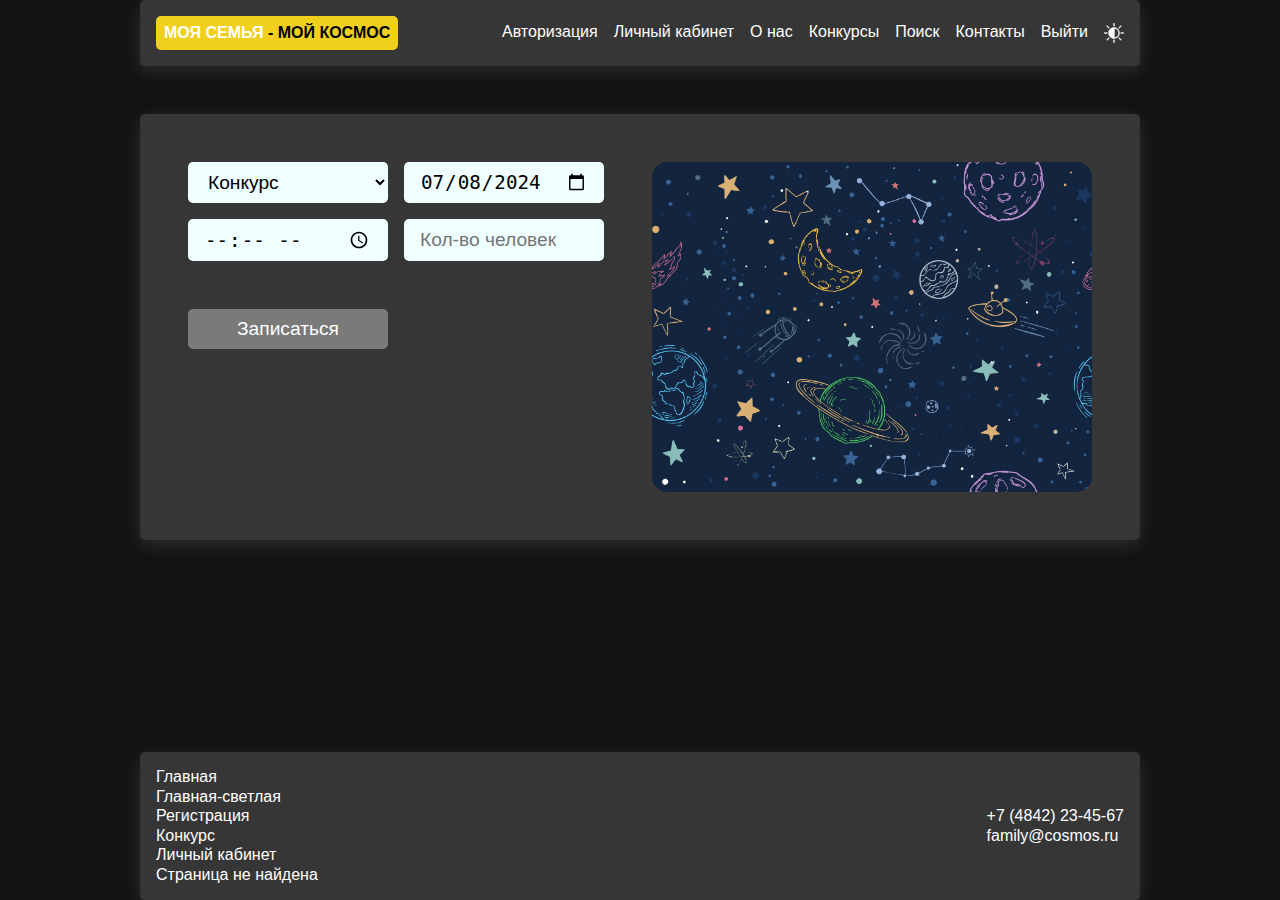
<file: account.html>
<!DOCTYPE html>
<html lang="en">
<head>
    <meta charset="UTF-8">
    <meta name="viewport" content="width=device-width, initial-scale=1.0">
    <title>Личный кабинет</title>
    <link rel="stylesheet" href="styles/main.css">
</head>
<body>
    <header class="header">
        <div class="header__container container">
            <a href="index.html" class="logo">
                <span class="logo__left">Моя семья</span> - 
                <span class="logo__right">мой космос</span>
            </a>

            <nav class="nav">
                <a href="#auth">Авторизация</a>
                <a href="#">Личный кабинет</a>
                <a href="#about">О нас</a>
                <a href="#competitions">Конкурсы</a>
                <a href="#search">Поиск</a>
                <a href="#footer">Контакты</a>
                <a href="#">Выйти</a>
                <a class="toggle-light" href="index-light.html"></a>
            </nav>
        </div>
    </header>

    <section class="account">
        <div class="container">
            <form class="account-form" action="index.html">
                <div>
                    <div class="form account-form__inputs">
                    <select required class="input">
                        <option disabled selected value="">Конкурс</option>
                        <option value="Конкурс 1">Конкурс 1</option>
                        <option value="Конкурс 2">Конкурс 2</option>
                        <option value="Конкурс 3">Конкурс 3</option>
                        <option value="Конкурс 4">Конкурс 4</option>
                    </select>

                    <input required class="input" type="date" min="2024-07-08" max="2024-07-08" value="2024-07-08">
                    <input required class="input" min="09:00" max="21:00" type="time">

                    <input required class="input" placeholder="Кол-во человек" type="number">
                    
                    </div>
                    <div class="form">
                        <button class="button">Записаться</button>
                    </div>
                </div>

                <img class="account__img" src="img/kosmos2.jpg" alt="">

                
            </form>
        </div>
    </section>

    <div class="space"></div>
    <footer id="footer" class="footer">
        <div class="footer__container container">
            <nav class="footer__nav">
                <a href="index.html">Главная</a>
                <a href="index-light.html">Главная-светлая</a>
                <a href="registration.html">Регистрация</a>
                <a href="#">Конкурс</a>
                <a href="#">Личный кабинет</a>
                <a href="#">Страница не найдена</a>
            </nav>

            <div class="footer__nav">
                <a href="tel:+7 (4842) 23-45-67">+7 (4842) 23-45-67</a>
                <a href="mailto:family@cosmos.ru">family@cosmos.ru</a>
            </div>
        </div>
    </footer>
</body>
</html>
</file>
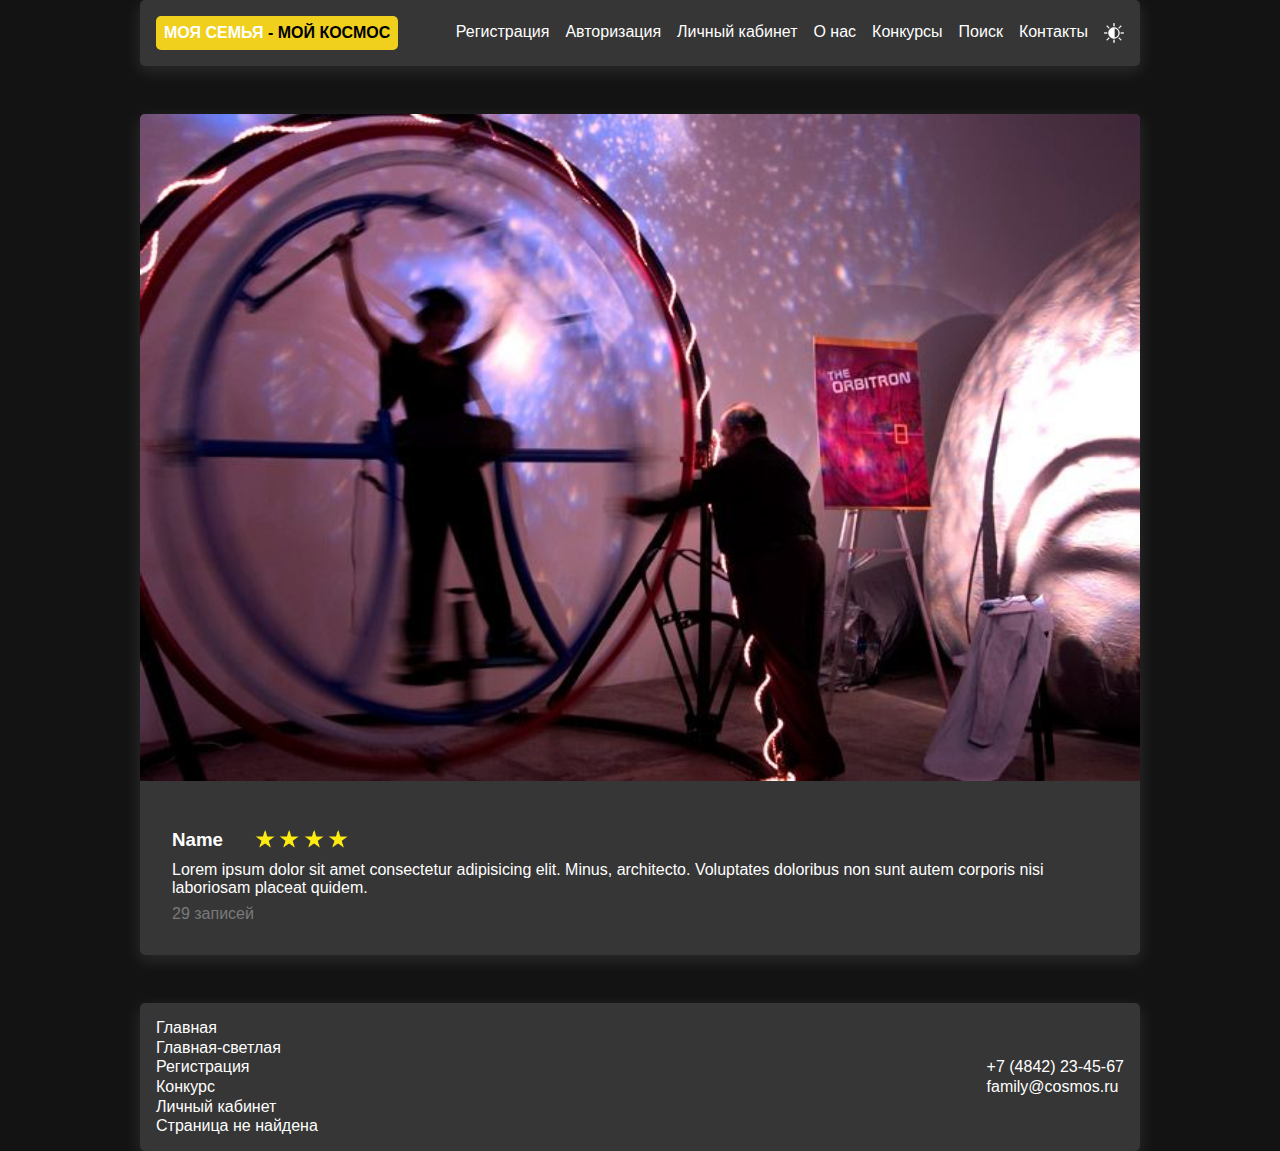
<file: competition.html>
<!DOCTYPE html>
<html lang="en">
<head>
    <meta charset="UTF-8">
    <meta name="viewport" content="width=device-width, initial-scale=1.0">
    <title>Страница с описанием конкурса</title>
    <link rel="stylesheet" href="styles/main.css">
</head>
<body>
    <header class="header print-hide">
        <div class="header__container container">
            <a href="index.html" class="logo">
                <span class="logo__left">Моя семья</span> - 
                <span class="logo__right">мой космос</span>
            </a>

            <nav class="nav">
                <a href="registration.html">Регистрация</a>
                <a href="#auth">Авторизация</a>
                <a href="account.html">Личный кабинет</a>
                <a href="#about">О нас</a>
                <a href="#competitions">Конкурсы</a>
                <a href="#search">Поиск</a>
                <a href="#footer">Контакты</a>
                <a class="toggle-light" href="index-light.html"></a>
            </nav>
        </div>
    </header>

    <section class="competition">
        <div class="container">
            <div class="card competition__card">
                <img class="card__img competition__img" src="img/145.jpg" alt="">
                
                <div class="card__text competition__text">
                    <div class="card__name-rating">
                        <h3 class="card__name">Name</h3>

                        <div class="rating card__rating print-hide">
                            <img class="rating__star" src="./img/star.png" alt="">
                            <img class="rating__star" src="./img/star.png" alt="">
                            <img class="rating__star" src="./img/star.png" alt="">
                            <img class="rating__star" src="./img/star.png" alt="">
                        </div>
                    </div>
                    <p class="card__desc competition__desc">Lorem ipsum dolor sit amet consectetur adipisicing elit. Minus, architecto. Voluptates doloribus non sunt autem corporis nisi laboriosam placeat quidem.</p>
                    <div class="card__number print-hide">29 записей</div>

                    <div class="competition__feedback">
                        <h4>Отзыв</h4>

                        <div class="competition__feedback-text">
Недавно я участвовал в космическом конкурсе, и это был поистине незабываемый опыт! 

Сначала я был поражен уровнем организации мероприятия. Всё проходило четко и в срок. Темы конкурсов были разнообразными и стимулировали творчество. Я особенно оценил возможность работать в команде, поскольку это дало мне возможность обменяться идеями с другими участниками и узнать много нового.

Получив задание, я почувствовал вдохновение! Разработка проектов с космической тематикой заставила меня глубже погрузиться в изучение астрономии и технологий. Мы создали не только интересные идеи, но и научились применять практические навыки.

В завершение, я хотел бы выразить свою благодарность организаторам за великолепное мероприятие. Я уйду отсюда с новыми знаниями, интересными знакомствами и незабываемыми впечатлениями. Обязательно буду участвовать в следующем конкурсе!
                        </div>
                    </div>
                </div>
            </div>
        </div>
    </section>

    <div class="space"></div>
    <footer id="footer" class="footer print-hide">
        <div class="footer__container container">
            <nav class="footer__nav">
                <a href="index.html">Главная</a>
                <a href="index-light.html">Главная-светлая</a>
                <a href="registration.html">Регистрация</a>
                <a href="#">Конкурс</a>
                <a href="#">Личный кабинет</a>
                <a href="#">Страница не найдена</a>
            </nav>

            <div class="footer__nav">
                <a href="tel:+7 (4842) 23-45-67">+7 (4842) 23-45-67</a>
                <a href="mailto:family@cosmos.ru">family@cosmos.ru </a>
            </div>
        </div>
    </footer>
</body>
</html>
</file>
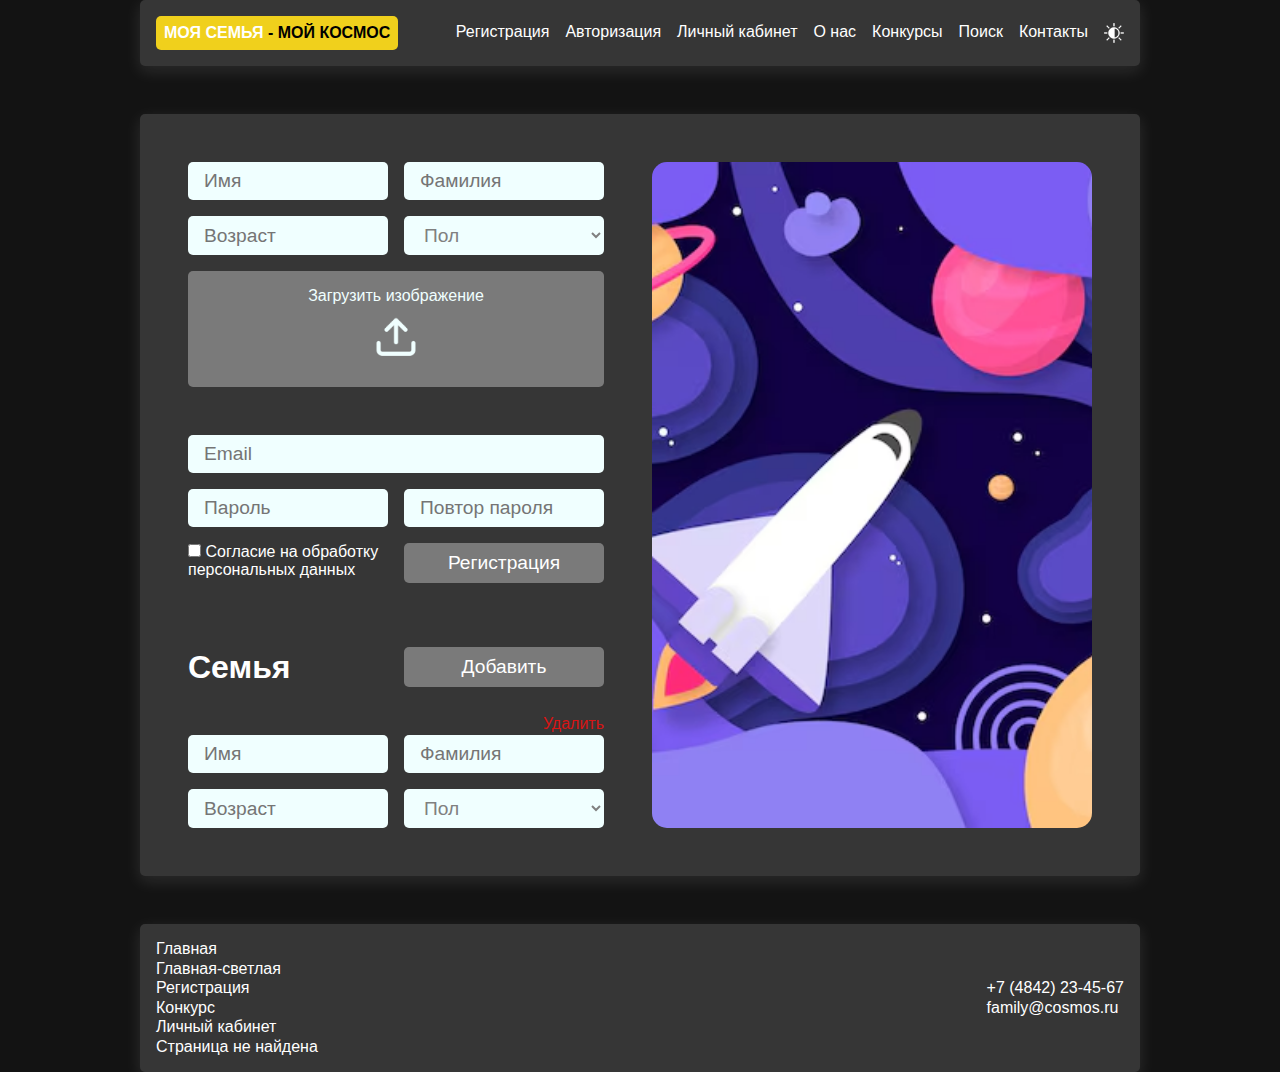
<file: registration.html>
<!DOCTYPE html>
<html lang="en">
<head>
    <meta charset="UTF-8">
    <meta name="viewport" content="width=device-width, initial-scale=1.0">
    <title>Страница регистрации на сайте</title>
    <link rel="stylesheet" href="styles/main.css">
</head>
<body>
    <header class="header">
        <div class="header__container container">
            <a href="index.html" class="logo">
                <span class="logo__left">Моя семья</span> - 
                <span class="logo__right">мой космос</span>
            </a>

            <nav class="nav">
                <a href="registration.html">Регистрация</a>
                <a href="#auth">Авторизация</a>
                <a href="#">Личный кабинет</a>
                <a href="#about">О нас</a>
                <a href="#competitions">Конкурсы</a>
                <a href="#search">Поиск</a>
                <a href="#footer">Контакты</a>
                <a class="toggle-light" href="index-light.html"></a>
            </nav>
        </div>
    </header>


    <section class="register">
        <div class="container">
            <form class="register__form" action="#">
                <div class="register__content">
                    <div class="form">
                        <input required placeholder="Имя" type="text" class="input">
                        <input required placeholder="Фамилия" type="text" class="input">
                        <input required placeholder="Возраст" type="number" class="input">
                        <select required class="input register__pol">
                            <option disabled selected value="">Пол</option>
                            <option value="мужской">мужской</option>
                            <option value="женский">женский</option>
                        </select>

                        <label class="file-input register__file-input">
                            <input required onchange="upload(event)" class="file-input__input" placeholder="file" type="file" multiple>
                            Загрузить изображение
                            <div class="file-input__img"></div>
                            <div class="file-input__names" id="files_names"></div>
                        </label>
                    </div>

                    <div class="form">
                        <input required placeholder="Email" type="email" class="input register__email">
                        <input required placeholder="Пароль" type="password" class="input register__password">
                        <input required placeholder="Повтор пароля" type="password" class="input register__repassword">

                        <label class="register__checkbox">
                            <input required type="checkbox">
                            <span>Согласие на обработку <br> персональных данных</span>
                        </label>
                        <button class="button register__button">Регистрация</button>
                    </div>

                    <div class="form register__family register-family">
                        <h1 class="register-family__title">Семья</h1>
                        <button type="button" class="button">Добавить</button>
                    </div>

                    <div class="form">
                        <button type="button" class="register__delete">Удалить</button>
                        <input required placeholder="Имя" type="text" class="input">
                        <input required placeholder="Фамилия" type="text" class="input">
                        <input required placeholder="Возраст" type="number" class="input">
                        <select required class="input register__pol">
                            <option disabled selected value="">Пол</option>
                            <option value="мужской">мужской</option>
                            <option value="женский">женский</option>
                        </select>
                    </div>
                </div>
                

                <img class="register__img" src="img/kosmos.avif" alt="">
            </form>
        </div>
    </section>
    

    <div class="space"></div>
    <footer id="footer" class="footer">
        <div class="footer__container container">
            <nav class="footer__nav">
                <a href="index.html">Главная</a>
                <a href="index-light.html">Главная-светлая</a>
                <a href="registration.html">Регистрация</a>
                <a href="#">Конкурс</a>
                <a href="#">Личный кабинет</a>
                <a href="#">Страница не найдена</a>
            </nav>

            <div class="footer__nav">
                <a href="tel:+7 (4842) 23-45-67">+7 (4842) 23-45-67</a>
                <a href="mailto:family@cosmos.ru">family@cosmos.ru</a>
            </div>
        </div>
    </footer>


    <script>
        const files_names = document.getElementById('files_names')

        function upload(e) {
            const files = Array.from(e.target.files).map(file => {
                const el = document.createElement('div')
                el.textContent = file.name
                return el;
            })
            
            files_names.append(...files)
        }
    </script>
</body>
</html>
</file>
<file: styles/main.css>
* {
    margin: 0;
    padding: 0;
    box-sizing: border-box;
    color: inherit;
}

:root {
    --color-bg-primary: rgb(54, 54, 54);
    --color-bg-secondary: rgb(19, 19, 19);
    --color-text-primary: white;
    --color-text-secondary: white;

    --color-text-accent: rgb(240, 208, 28);
    --color-shadow: 0 5px 1rem 1px rgba(255, 255, 255, 0.1);
    --color-grey: rgb(122, 122, 122);
    --color-white: azure;
}

html {
    background-color: var(--color-bg-secondary);
    font-family: 'Trebuchet MS', 'Lucida Sans Unicode', 'Lucida Grande', 'Lucida Sans', Arial, sans-serif;
    color: var(--color-text-primary);
    scroll-behavior: smooth;
}
select {
    cursor: pointer;
}
.space {
    flex-grow: 1;
}
body {
    display: flex;
    flex-direction: column;
    height: 100dvh;
}


.container {
    max-width: 1000px;
    margin: 0 auto;
    border-radius: 5px;
    box-shadow: var(--color-shadow);
    background: var(--color-bg-primary);
}
header {
    padding-bottom: 1.5rem;
}
section {
    padding-block: 1.5rem;
}
footer {
    padding-top: 1.5rem;
}

a {
    text-decoration: none;
}

.header__container {
    border-radius: 5px;
    padding: 1rem;
    display: flex;
    justify-content: space-between;
    align-items: center;
    background: var(--color-bg-primary);
}

.nav {
    display: flex;
    gap: 1rem;
}

.logo {
    background-color: var(--color-text-accent);
    color: black;
    padding: 0.5rem;
    border-radius: 5px;
    font-family: 'Gill Sans', 'Gill Sans MT', Calibri, 'Trebuchet MS', sans-serif;
    text-transform: uppercase;
    font-weight: bold;
}
.logo__left {
    color: white;
}

.rating__star {
    width: 30px;
}

.button {
    padding: 0.5rem 1rem;
    cursor: pointer;
    background-color: var(--color-grey);
    border: none;
    outline: none;
    color: var(--color-text-secondary);
    border-radius: 5px;
    font-size: 1.2rem;
    min-height: 40px;
}
.input {
    max-height: 50px;
    width: 200px;
    padding: 0.5rem 1rem;
    border: none;
    outline: none;
    background-color: var(--color-white);
    font-size: 1.2rem;
    border-radius: 5px;
    color: black;
    position: relative;
}
.link {
    text-decoration: underline;
    background-color: transparent;
    font-size: 1.2rem;
    cursor: pointer;
}
.slider__item {
    display: flex;
    overflow: hidden;
    border-radius: 5px;
}
.slider__img {
    display: block;
    width: 60%;
}

.slider__content {
    padding: 1rem;
    font-size: 1.2rem;
    display: flex;
    flex-direction: column;
    justify-content: space-between;
}
.rating {
    margin-bottom: 1rem;
}
.slider__actions {
    display: flex;
    justify-content: center;
    flex-direction: column;
    gap: 1rem;
    padding: 0.5rem;
}

.auth__form {
    border-radius: 5px;
    padding: 2rem;
    padding-left: 3rem;

    display: grid;
    gap: 0.5rem;
    column-gap: 1rem;
    grid-template-columns: 60% 200px;
    grid-template-rows: auto auto;
    
}
.auth__button {
    height: 50px;
    width: 200px;
}
.auth__input {
    height: 50px;
    font-size: 1.5rem;
    grid-column: 1/2;
}
.auth__link {
    grid-row: 1/2;
    align-self: end;
}
.auth__action {
    grid-column: 2/3;
    text-decoration: none;
}
.auth__box {
    display: flex;
    flex-direction: column;
    align-items: center;
    justify-content: center;
    gap: 1rem;
}
.about__container {
    padding: 1rem;
}
.about__img {
    width: 100%;
    margin-bottom: 1rem;
}
.about__title {
    text-align: center;
    margin-bottom: 1rem;
    font-size: 2rem;
    margin-block: 1rem;
}

.about__img {
    border-radius: 5px;
}
.about__text {
    font-size: 1.2rem;
    margin-bottom: 1rem;
}
video {
    width: 100%;
    border-radius: 5px;
    display: block;
}
.competitions__container {
    padding: 1rem;
}
.card {
    display: flex;
    gap: 1rem;
    align-items: center;
}
.card__img {
    display: block;
    width: 100px;
    height: 100%;
    object-fit: cover;
}
.card__rating {
    margin-bottom: 0;
}
.card__rating .rating__star {
    width: 20px;
}
.card__name-rating {
    display: flex;
    gap: 2rem;
    margin-bottom: 0.5rem;
}
.cards {
    display: flex;
    flex-direction: column;
    gap: 2rem;
}
.card__button {
    height: 40px;
}
.card__desc {
    margin-bottom: 0.5rem;
}
.card__number {
    color: var(--color-grey);
}
.search__form {
    display: flex;
}
.search__input {
    width: 100%;
    border-radius: 5px 0 0 5px;
}
.search__button {
    border-radius: 0 5px 5px 0;
}
.feedback__img {
    display: block;
    width: 80px;
    height: 80px;
    object-fit: cover;
    border-radius: 50%;
    flex-shrink: 0;
}
.feedback {
    display: flex;
    gap: 1rem;
    padding: 1rem;
    background-color: var(--color-grey);
    width: max-content;
    border-radius: 5px;

}
.feedback__name {
    font-size: 1.5rem;
    margin-bottom: 0.2rem;
}
.feedbacks {
    overflow-x: auto;
    gap: 50px;
    display: flex;
    padding: 1rem;
}
.feedbacks::-webkit-scrollbar {
    display: none;
}
.feedback__text {
    width: 300px;
}


.footer__container {
    margin-bottom: 0;
    padding: 1rem;
}
.footer__nav {
    display: flex;
    gap: 0.1rem;
    flex-direction: column;
}
.footer__container {
    display: flex;
    justify-content: space-between;
    align-items: center;
    gap: 1rem;
}
.toggle-light {
    width: 20px;
    height: 20px;
    cursor: pointer;

    mask-image: url('../img/toggle.png');
    mask-size: contain;
    mask-position: center;
    mask-repeat: no-repeat;
    background-color: currentColor;
    color: var(--color-text-primary);
}

.form {
    display: grid;
    grid-template-columns: 1fr 1fr;
    width: max-content;
    gap: 1rem;
    width: 100%;
    position: relative;
    align-content: start;
}
.mb-1 {
    margin-bottom: 1rem;
}
.mb-2 {
    margin-bottom: 2rem;
}
.mb-3 {
    margin-bottom: 3rem;
}
.file-input {
    display: flex;
    flex-direction: column;
    gap: 0.5rem;
    justify-content: center;
    align-items: center;
    padding: 1rem;
    width: 100%;
    justify-self: stretch;
    background-color: var(--color-grey);
    color: var(--color-white);
    border-radius: 5px;
    cursor: pointer;
    position: relative;
}
.register__file-input {
    grid-column: 1/3;
}
.file-input__input {
    opacity: 0;
    position: absolute;
    inset: 0;
    cursor: pointer;
}
.file-input__img {
    width: 50px;
    height: 50px;
    mask-image: url('../img/upload.png');
    mask-repeat: no-repeat;
    mask-position: center;
    mask-size: contain;
    background-color: currentColor;
    color: var(--color-white);
}
label {
    cursor: pointer;
}
.register__header {
    display: flex;
    justify-content: space-between;
    align-items: start;
    margin-bottom: 1rem;
    gap: 3rem;
}
.end {
    align-self: end;
}
.register__footer {
    display: flex;
    gap: 3rem;
}
.register__email {
    width: 100%;
    grid-column: 1/3;
}
.register__email .input {
    width: 100%;
}

.register__form {
    display: flex;
    padding: 3rem;
    gap: 3rem;
}
.register__img {
    display: block;
    object-fit: cover;
    border-radius: 15px;
    min-width: 0;
}
.register__pol {
    color: grey;
}
.subscribe__form {
    display: flex;
    flex-direction: column;
    gap: 1rem;
}
.subscribe__input {
    margin-bottom: 1rem;
    width: 300px;
}
.subscribe__container {
    display: flex;
    gap: 3rem;
    padding: 3rem;
    justify-content: center;
}
.subscribe__img {
    border-radius: 15px;
    width: 100%;
    height: 162px;
    object-fit: cover;
}
.app-input {
    position: relative;
}
.app-input__error {
    position: absolute;
    color: red;
    font-size: 0.8rem;
    left: 0;
    bottom: -0.85rem;
}
.register__content {
    display: flex;
    flex-direction: column;
    gap: 3rem;
}
button {
    cursor: pointer;
}
.register__delete {
    height: 20px;
    position: absolute;
    z-index: 1;
    top: -1.3rem;
    right: 0;
    color: rgb(216, 20, 20);
    background-color: transparent;
    border: none;
    font-size: 1rem;

}
.register__family {
    margin-top: 1rem;
}
.register-family__title {
    display: flex;
    align-items: center;
}
table {
    background-color: var(--color-bg-primary);
    border-spacing: 0;
    width: 100%;
}
th {
    text-align: left;
    color: var(--color-grey);
    text-transform: uppercase;
}
td, th {
    padding: 1rem;
}
.table-wrapper {
    max-width: 100%;
    overflow-x: auto;
}
.schedule-table__occupied-title {
    background-color: var(--color-grey);
    border-radius: 5px 0 0 5px;
}
.schedule-table__occupied-places {
    background-color: var(--color-grey);
    border-radius: 0 5px 5px 0;
}
.schedule-table__tr > :nth-child(even) {
    width: 50px;
    height: 50px;
    text-align: center;
}
.account-form {
    padding: 3rem;
}
.account-form {
    display: flex;
    gap: 3rem;
}
.account__img {
    min-width: 0;
    border-radius: 15px;
}
.account-form__inputs {
    margin-bottom: 3rem;
}
.competition__card {
    flex-direction: column;
    border-radius: 5px;
    overflow: hidden;
}
.competition__img {
    width: 100%;
}
.competition__text {
    padding: 2rem;
}
.competition__feedback {
    display: none;
}

@media print {
    .print-hide {
        display: none;
    }
    .competition__img {
        border-radius: 5px;
        filter: grayscale(100%);
    }
    * {
        color: black;
    }
    html {
        background-color: white;
    }
    .competition__card {
        background-color: white;
    }
    .competition__text {
        padding: 0;
        background-color: white;
        
    }
    .competition__feedback {
        display: block;
        background-color: rgb(183, 183, 183);
        border-radius: 5px;
        padding: 0.5rem;
        margin-top: 2rem;
    }
    .competition__feedback-text {
        white-space: pre-wrap;
    }
}


.not-found__container {
    display: flex;
    flex-direction: column;
    gap: 1rem;
    justify-content: center;
    align-items: center;
    padding: 3rem;
    
}
.not-found__code {
    color: var(--color-text-accent);
    font-size: 5rem;
}
</file>
